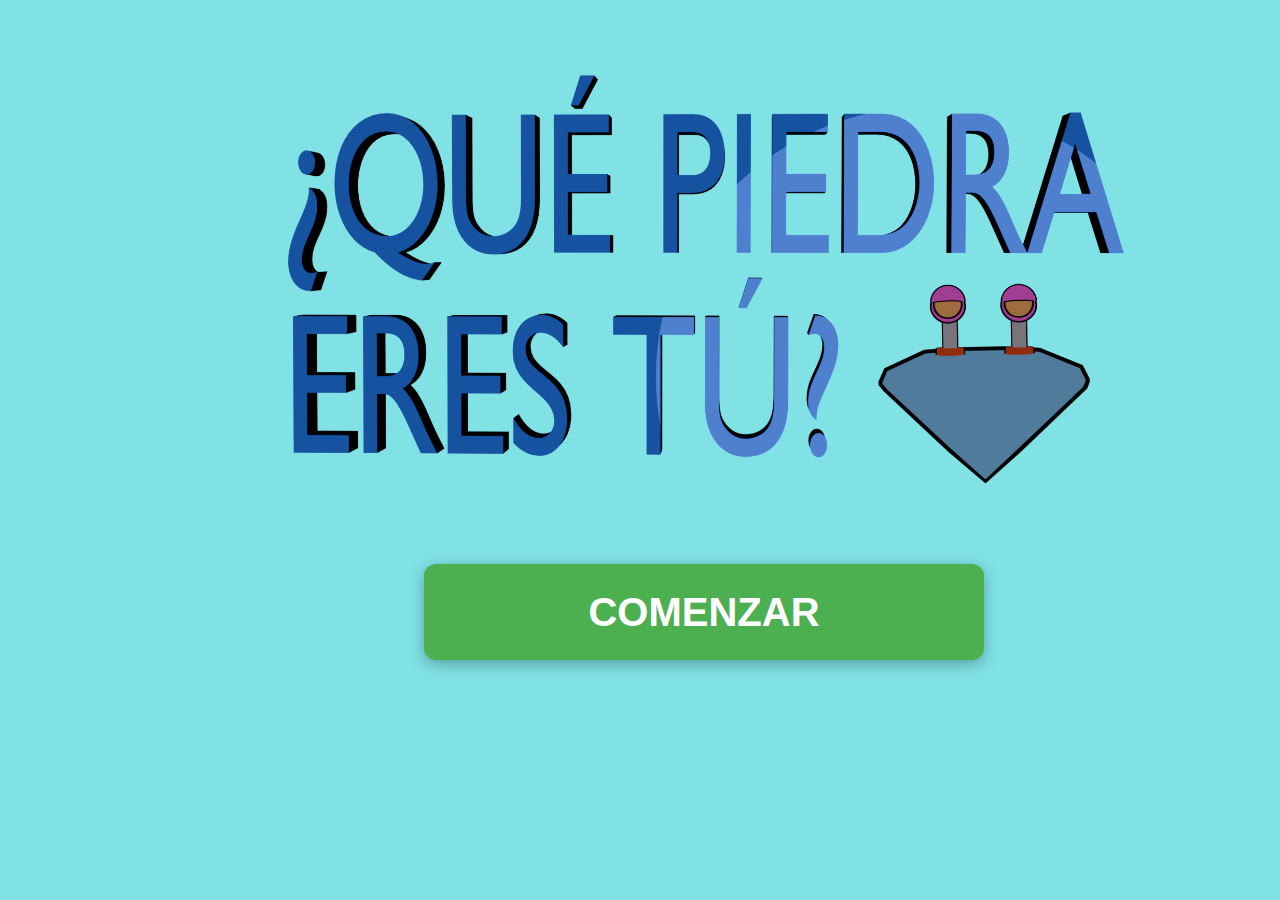
<file: test-piedras/index.html>
<!DOCTYPE html>
<html>
    <head>
        <meta charset="utf-8">
        <title>Test de diamantes</title>
        <meta name="viewport" content="width=device-width, initial-scale=1.0">
        <link rel="stylesheet" href="css/index.css">
    </head>
    <body>
        <div>
           <img src="img/title.png">
            <a href="html/cuestions.html">
                <div id="botonComenzar">
                    <h2>COMENZAR</h2>
               </div>
            </a>
        </div>
    </body>
</html>
</file>
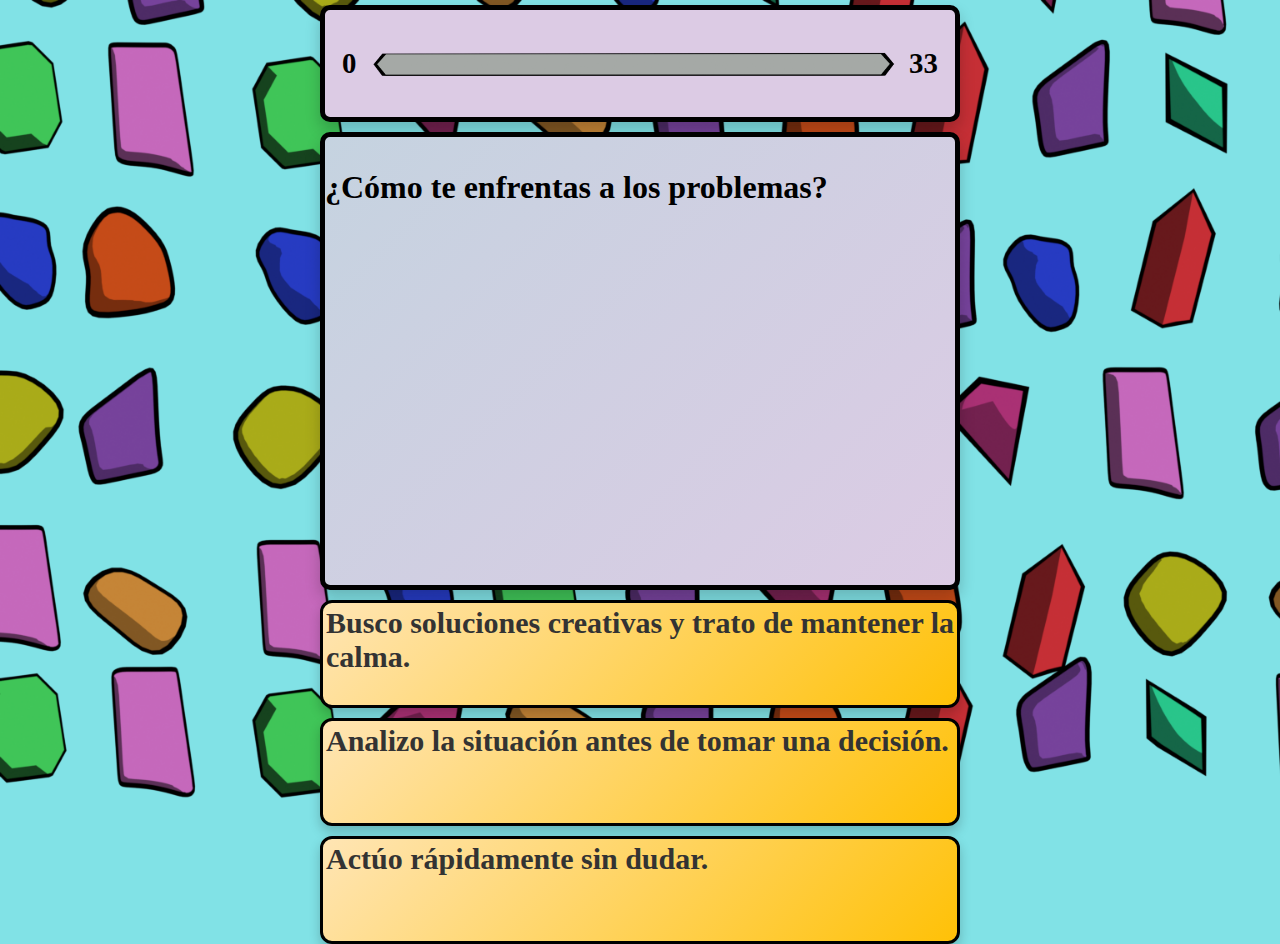
<file: test-piedras/html/cuestions.html>
<!DOCTYPE html>
<html>

<head>
    <meta charset="utf-8">
    <title>cuestiones</title>
    <meta name="viewport" content="width=device-width, initial-scale=1.0">
    <link rel="stylesheet" href="../css/cuestions.css">
</head>

<body>
    <div class="contenedor">
        <div id="cpreguntas">
            <p>0</p>
            <img src="../img/bar/00.png">
            <p>33</p>
        </div>
        <div id="cuestiones">
            <div id="pregunta">
            </div>
            <div id="respuestas">
                <div id="respuesta1" onclick="answer(this)"></div>
                <div id="respuesta2" onclick="answer(this)"></div>
                <div id="respuesta3" onclick="answer(this)"></div>
            </div>
        </div>
    </div>
    <script src="../js/cuestions.js"></script>
</body>

</html>
</file>
<file: test-piedras/css/index.css>
@charset "uft-8";

body {
    display: flex;
    justify-content: center;
    align-items: center;
    margin: 0;
    background-color: #81e2e6;
    background-size: cover;
    background-repeat: no-repeat;
    background-attachment: fixed;
    font-family: 'Roboto', sans-serif;
}


div{
    width: 35em;
    height: 35em;
    margin: 0 auto;
}

img{
    height: 35em;
    position: relative;
    right: 10em;
}

#botonComenzar {
    position: relative;
    left: 4em;
    height: 6em;
    background-color: #4CAF50; 
    border-radius: 12px;
    box-shadow: 0px 4px 15px rgba(0, 0, 0, 0.3);  
    display: flex;
    align-items: center;
    justify-content: center;
    transition: all 0.3s ease;  
    cursor: pointer;
}

#botonComenzar:hover {
    background-color: #3e8e41;  
    transform: scale(1.05);  
    box-shadow: 0px 6px 20px rgba(0, 0, 0, 0.4);  
}

#botonComenzar h2 {
    color: white;  
    font-size: 2.5em;
    text-decoration: none;
    margin: 0;
    font-weight: bold;
}

h2{
    justify-content: center;
    text-align: center;
    font-size: 4em;
    text-decoration: none;
}


a{
    text-decoration: none;
}

/* Para dispositivos pequeños (teléfonos, <600px) */
@media screen and (max-width: 600px) {
    div {
        width: 90%;
        height: auto;
    }

    img {
        height: auto;
        width: 100%;
        position: static; /* Elimina desplazamientos relativos */
    }

    #botonComenzar {
        left: 0;
        height: 4em;
        width: 80%; /* Asegura que el botón no ocupe toda la pantalla */
        margin: 1em auto; /* Centra horizontalmente */
    }

    #botonComenzar h2 {
        font-size: 1.5em;
    }

    h2 {
        font-size: 2em;
    }
}

/* Para dispositivos medianos (tablets, 600px - 900px) */
@media screen and (min-width: 601px) and (max-width: 900px) {
    div {
        width: 70%;
        height: auto;
    }

    img {
        height: auto;
        width: 80%;
        right: 5em;
    }

    #botonComenzar {
        left: 2em;
        height: 5em;
    }

    #botonComenzar h2 {
        font-size: 2em;
    }

    h2 {
        font-size: 3em;
    }
}

/* Para dispositivos grandes (pantallas anchas, >900px) */
@media screen and (min-width: 901px) {
    div {
        width: 35em;
        height: 35em;
    }

    img {
        height: 35em;
        right: 10em;
    }

    #botonComenzar {
        left: 4em;
        height: 6em;
    }

    #botonComenzar h2 {
        font-size: 2.5em;
    }

    h2 {
        font-size: 4em;
    }
}
</file>
<file: test-piedras/css/cuestions.css>
@charset "uft-8";

body {
    display: flex;
    justify-content: center;
    align-items: center;
    margin: 0;
    background-color: #81e2e6;
    background-image: url("../img/fondoTransparente.png");
    background-size: cover;
    background-repeat: no-repeat;
    background-attachment: fixed;
}

.contenedor {
    width: 40em;
    margin: 0 auto;
    position: relative;
}

#cpreguntas{
    justify-items: auto;
    justify-content: center;
    display: flex;
    flex-direction: row;
    align-items: center;
    margin: 0 auto;
    background-color: #dccbe4;
    border: 5px black solid;
    border-radius: 10px;
    box-shadow: 0px 8px 15px rgba(0, 0, 0, 0.2);
    margin-top: 5px;
    margin-bottom: 10px;
    padding: 0.5em;;
}

#cpreguntas > p {    
    font-weight: bold;
}

#pregunta{
    height: 28em;
    border: 5px black solid;
    background: linear-gradient(135deg, #c5d3e0, #dccbe4);
    border-radius: 10px;
    box-shadow: 0px 8px 15px rgba(0, 0, 0, 0.2);
}

#pregunta > p{
    font-size: 2em;
    font-weight: bold;
    word-wrap: break-word
}

#respuestas > div {
    border: 3px black solid;        
    background: linear-gradient(135deg, #ffe5b4, #ffc107); 
    height: 6em;
    margin-top: 10px;
    border-radius: 12px;                 
    padding: 3px;
    transition: all 0.4s ease;            
    box-shadow: 0 6px 12px rgba(0, 0, 0, 0.2); 
}

#respuestas > div:hover {
    background: linear-gradient(135deg, #ffcc80, #ff9800); 
    box-shadow: 0 8px 16px rgba(0, 0, 0, 0.3);
    transform: scale(1.05);
    cursor: pointer;
    
}

#respuestas > div > p {
    font-size: 30px;
    color: #333;                             
    margin: 0;
    font-weight: bold;
}

img{
    width: 90%;
    height: 85%;
}


@media screen and (max-width: 600px) {
    .contenedor {
        width: 90%;
    }

    #cpreguntas > p {
        font-size: 1em;
    }

    #pregunta {
        height: 20em;
    }

    #pregunta > p {
        font-size: 1.5em;
    }

    #respuestas > div {
        height: 5em;
    }

    #respuestas > div > p {
        font-size: 20px;
    }
}

/* Para dispositivos medianos (tablets, 600px - 900px) */
@media screen and (min-width: 601px) and (max-width: 900px) {
    .contenedor {
        width: 70%;
    }

    #cpreguntas > p {
        font-size: 1.5em;
    }

    #pregunta {
        height: 25em;
    }

    #pregunta > p {
        font-size: 1.8em;
    }

    #respuestas > div {
        height: 5.5em;
    }

    #respuestas > div > p {
        font-size: 25px;
    }
}

/* Para dispositivos grandes (pantallas anchas, >900px) */
@media screen and (min-width: 901px) {
    .contenedor {
        width: 40em;
    }

    #cpreguntas > p {
        font-size: 1.8em;
    }

    #pregunta {
        height: 28em;
    }

    #pregunta > p {
        font-size: 2em;
    }

    #respuestas > div {
        height: 6em;
    }

    #respuestas > div > p {
        font-size: 30px;
    }
}
</file>
